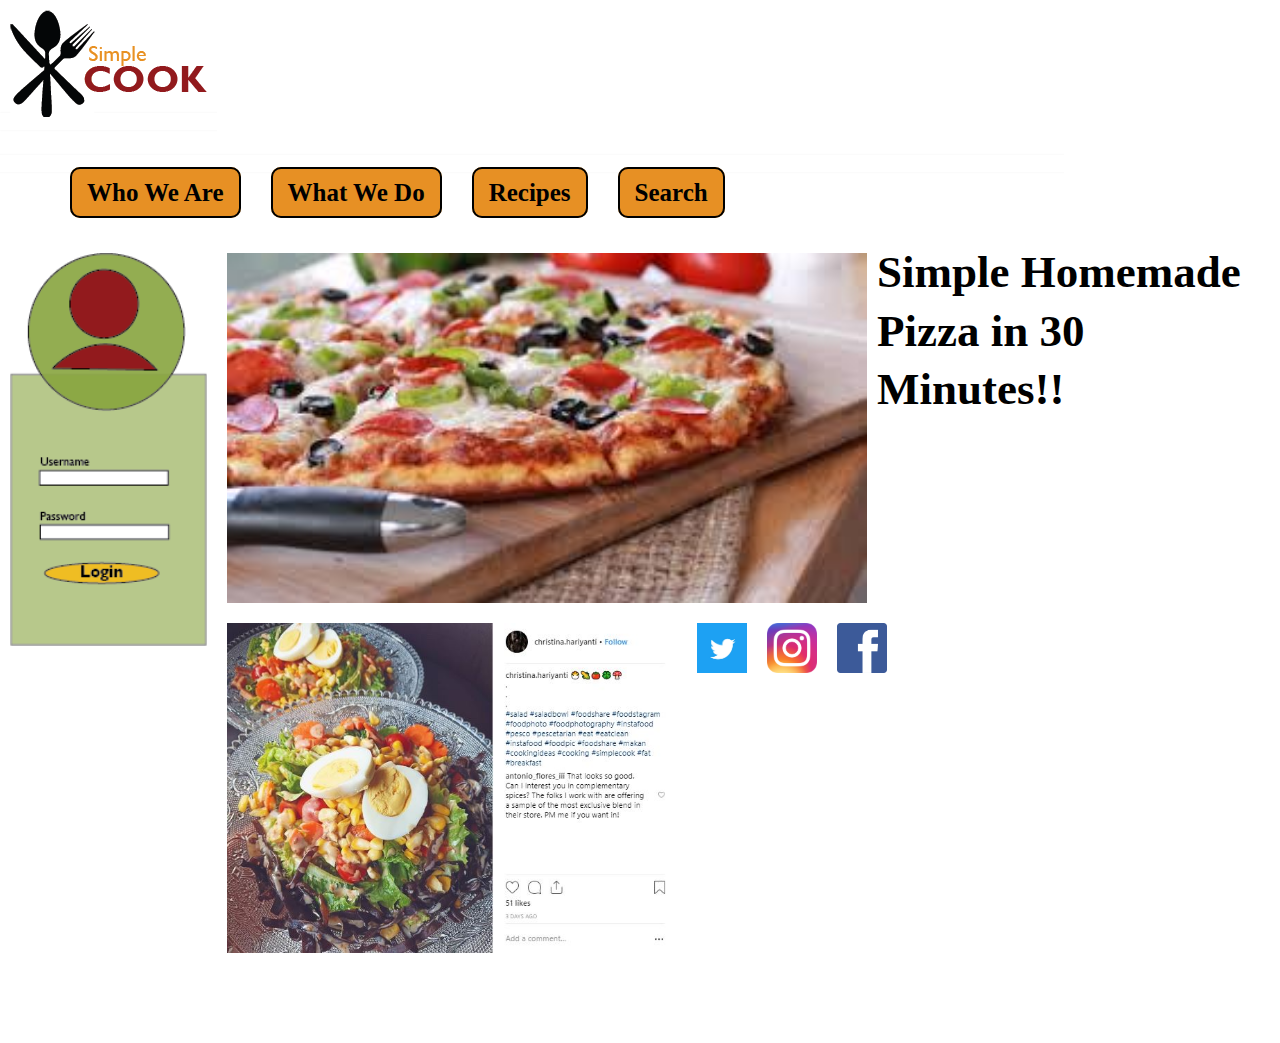
<file: index.html>
<!DOCTYPE html>
<html>
    
    <head>
        <meta charset="utf-8">
        <meta http-equiv="X-UA-Compatible" content="IE=edge">
        <title>Simple Cook Home</title>
        <meta name="description" content="Main Page">
        <link rel="stylesheet" href="main.css">
    </head>
    
    <body>
        <h1> 
            <a href="index.html">
                <img src ="Asset%201.png">

            </a>
            <ul>
                <li><a>Who We Are</a></li>
                <li><a>What We Do</a></li>
                <li><a href="recipes.html">Recipes</a></li>
                <li><a>Search</a></li>
            </ul>
        </h1>
        <div>
            <img src="Asset%202.png" width="197">
            <div id="header">
                <img src="download.jpg" width="600px" height="350"> 
                <h2 class="captionImage"> Simple Homemade Pizza in 30 Minutes!!</h2>
            </div>
        </div>
        
            <div id="UGC">
                <div>
                <img class="post" align="top" src="UGC.JPG">
            </div>
                <div id="socialmedia">
                <h2 class="socialMedia"> </h2>
                    <a href ="https://twitter.com/?lang=en">
                        <img class = "logo" src="twitter_logo.jpg" >
                    </a>
                    <a  href = "https://www.instagram.com/?hl=en">
                        <img class = "logo" src="instagram_logo.png">
                    </a>
                
                    <a  href = "https://www.facebook.com/">
                        <img class = "logo" src ="facebook_log.png">
                    </a>
                    </div>
            </div>
            
        
        <br>
        <h1>
            <div>
            </div>
        </h1>
    </body>

    
    
</html>
</file>
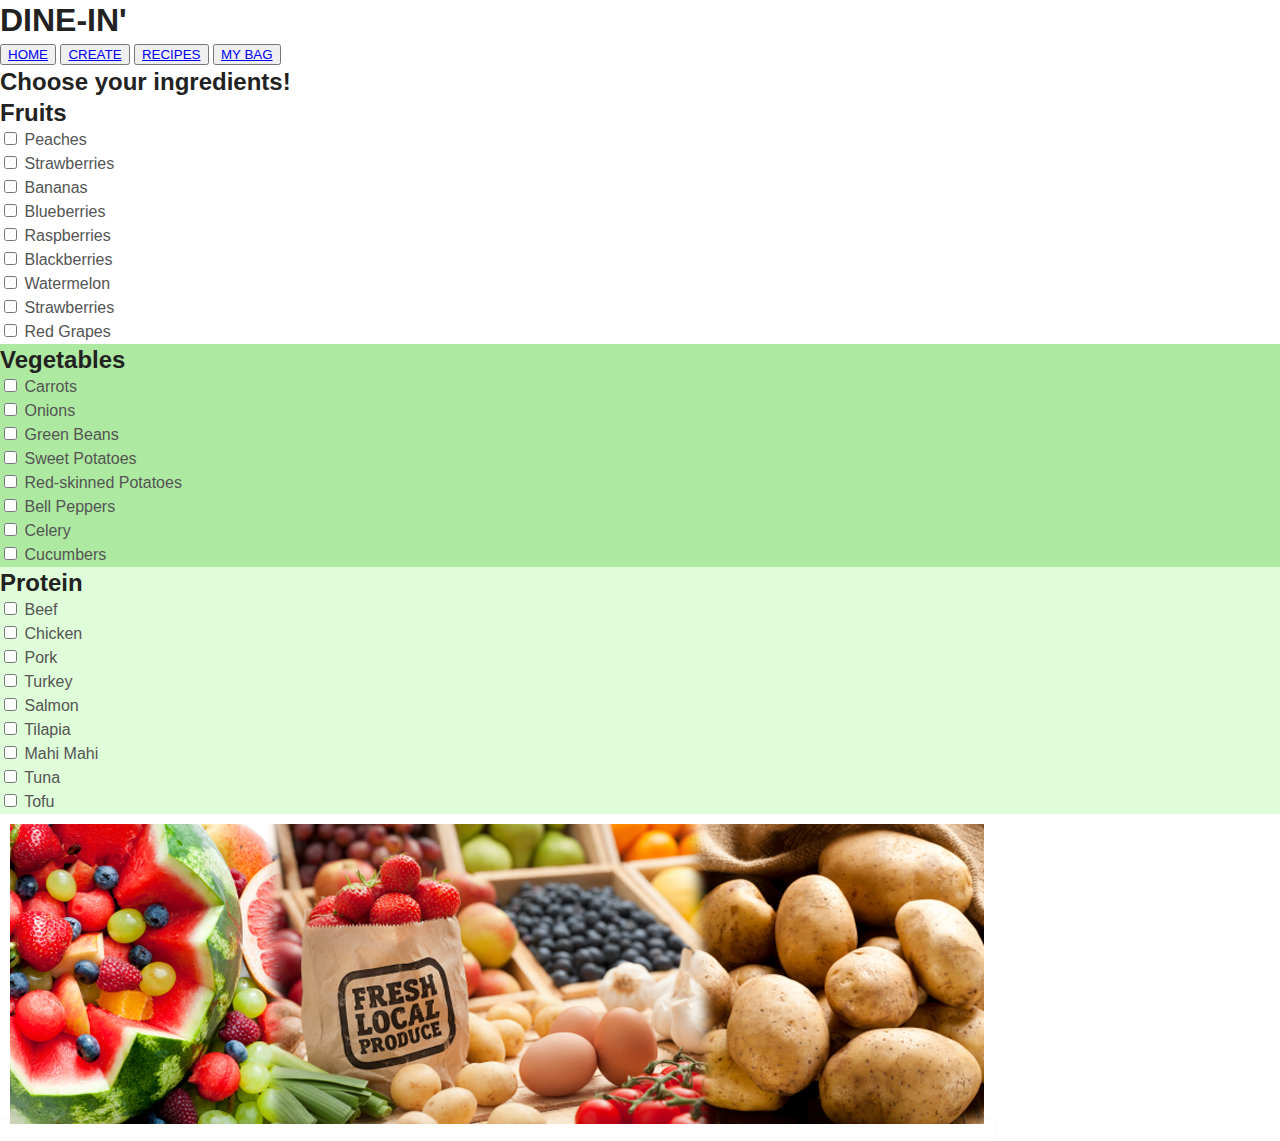
<file: CreateTab.html>
<!DOCTYPE html>
<html>

<head>
    <link href="https://fonts.googleapis.com/css?family=Lobster" rel="stylesheet">
    <link rel= "stylesheet" href= "main.css">
    <title> DINE-IN' </title>
    
    
</head>
<body>
    <header>
        <h1>DINE-IN'</h1>
        <div class="tab">
          <button class><a href="Project%201.html">HOME</a></button>
          <button class><a href="CreateTab.html">CREATE</a></button>
          <button class><a href="RecipesTab.html">RECIPES</a></button>
          <button class><a href="#">MY BAG</a></button>
        </div>
    </header>
    
    
<html>
<head>
<meta name="viewport" content="width=device-width, initial-scale=1">
<style>
* {
  box-sizing: border-box;
}

/* Create three equal columns that floats next to each other */
</style>
</head>
<body>
            <div>
                <h2 class="fancyText">Choose your ingredients!</h2>
            </div>
<div class="row">
  <div class="column" style="background-color:#23114;">
    <h2>Fruits</h2>
    <form>
        <input id="Peaches" type="checkbox">
        <label for="Peaches">Peaches</label>
        <br>
        <input id="Strawberries" type="checkbox">
        <label for="Strawberries">Strawberries</label>
        <br>
        <input id="Bananas" type="checkbox">
        <label for="Bananas">Bananas</label>
        <br>
        <input id="Blueberries" type="checkbox">
        <label for="Blueberries">Blueberries</label>
        <br>
        <input id="Raspberries" type="checkbox">
        <label for="Raspberries">Raspberries</label>
        <br>
        <input id="Blackberries" type="checkbox">
        <label for="Blackberries">Blackberries</label>
        <br>
        <input id="Watermelon" type="checkbox">
        <label for="Watermelon">Watermelon</label>
        <br>
        <input id="Green Grapes" type="checkbox">
        <label for="Green Grapes">Strawberries</label>
        <br>
        <input id="Red Grapes" type="checkbox">
        <label for="Red Grapes">Red Grapes</label>
        <br>
    </form>
  </div>
  <div class="column" style="background-color:#ade9a0;">
    <h2>Vegetables</h2>
    <form>
        <input id="Carrots" type="checkbox">
        <label for="Carrots">Carrots</label>
        <br>
        <input id="Onions" type="checkbox">
        <label for="Onions">Onions</label>
        <br>
        <input id="Green Beans" type="checkbox">
        <label for="Green Beans">Green Beans</label>
        <br>
        <input id="Sweet Potatoes" type="checkbox">
        <label for="Sweet Potatoes">Sweet Potatoes</label>
        <br>
        <input id="Red-skinned Potatoes" type="checkbox">
        <label for="Red-skinned Potatoes">Red-skinned Potatoes</label>
        <br>
        <input id="Bell Peppers" type="checkbox">
        <label for="Bell Peppers">Bell Peppers</label>
        <br>
        <input id="Celery" type="checkbox">
        <label for="Celery">Celery</label>
        <br>
        <input id="Cucumbers" type="checkbox">
        <label for="Cucumbers">Cucumbers</label>
        <br>
   </form>
  </div>
  <div class="column" style="background-color:#dffdd8;">
    <h2>Protein</h2>
    <form>
        <input id="Beef" type="checkbox">
        <label for="Beef">Beef</label>
        <br>
        <input id="Chicken" type="checkbox">
        <label for="Chicken">Chicken</label>
        <br>
        <input id="Pork" type="checkbox">
        <label for="Pork">Pork</label>
        <br>
        <input id="Turkey" type="checkbox">
        <label for="Turkey">Turkey</label>
        <br>
        <input id="Salmon" type="checkbox">
        <label for="Salmon">Salmon</label>
        <br>
        <input id="Tilapia" type="checkbox">
        <label for="Tilapia">Tilapia</label>
        <br>
        <input id="Mahi Mahi" type="checkbox">
        <label for="Mahi Mahi">Mahi Mahi</label>
        <br>
        <input id="Tuna" type="checkbox">
        <label for="Tuna">Tuna</label>
        <br>
        <input id="Tofu" type="checkbox">
        <label for="Tofu">Tofu</label>
        <br>
      </form>
  </div>
</div>

</body>
</html>
      <img src="img/banner.jpg">
    
</body>
</file>
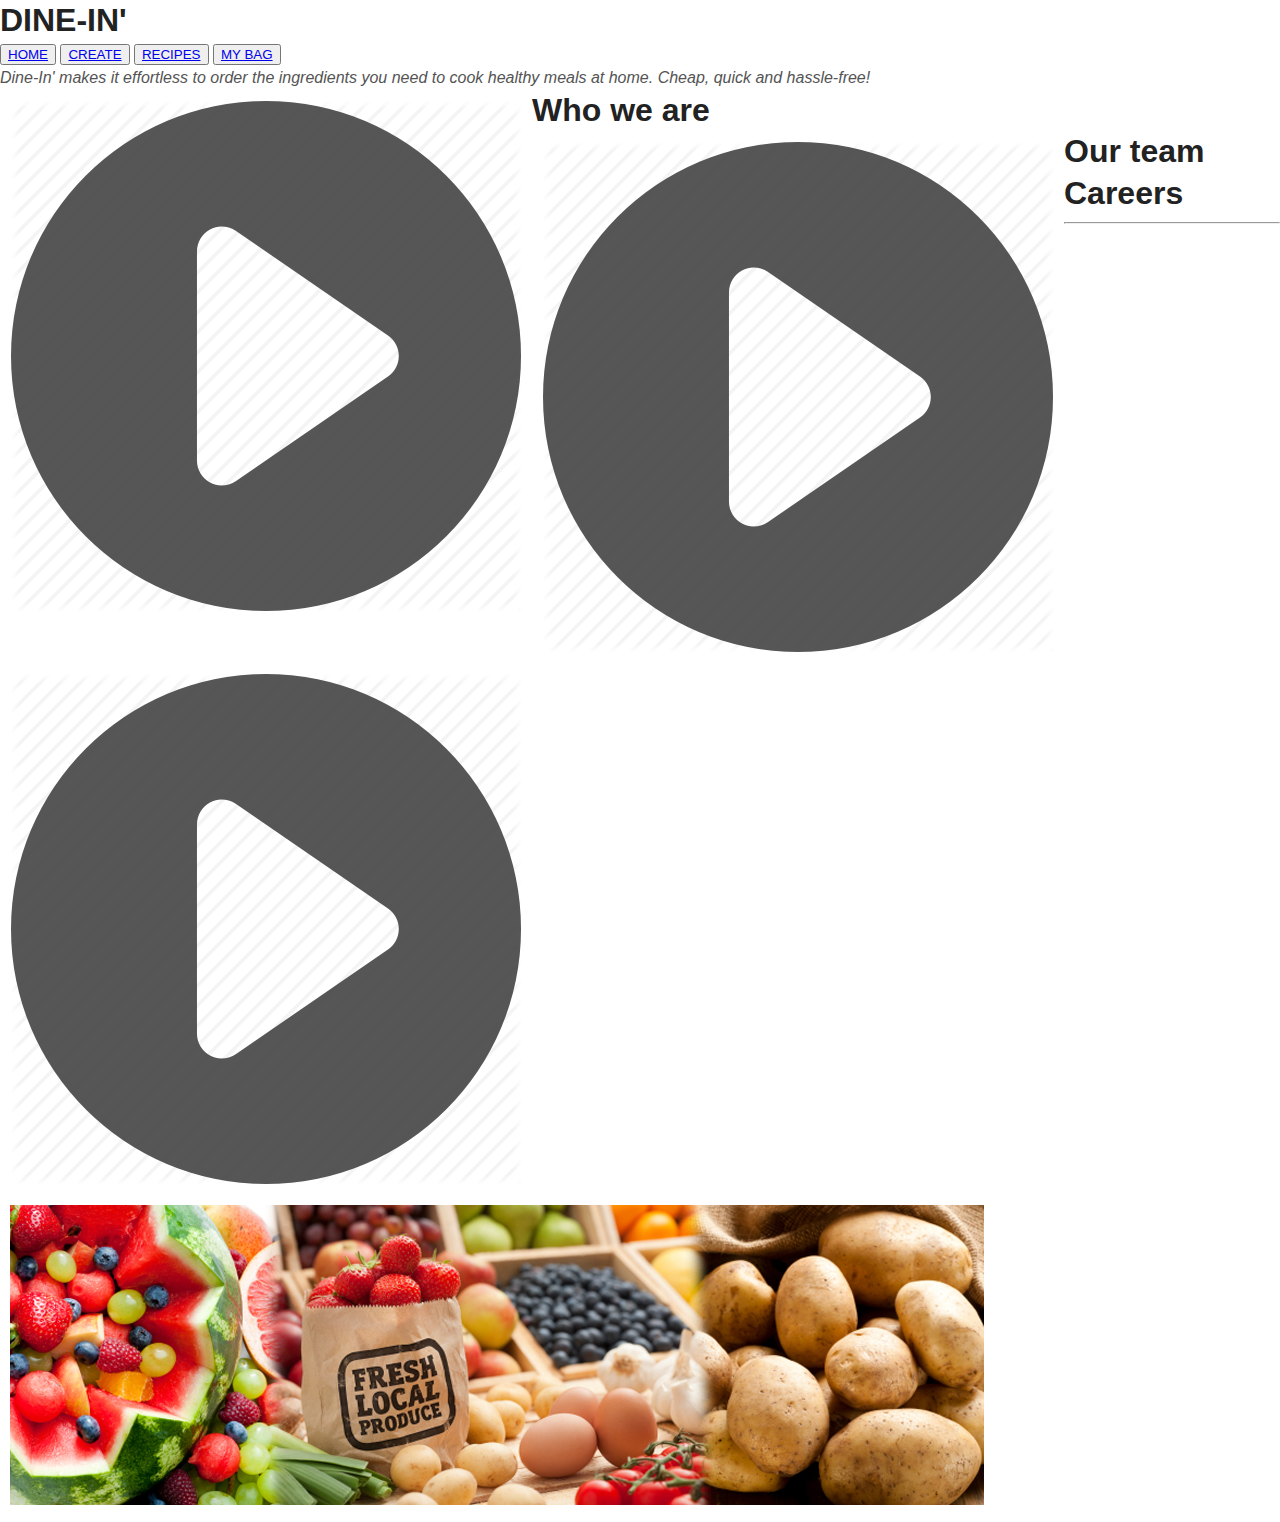
<file: Project 1.html>
<!DOCTYPE html>
<html>

<head>
    <link href="https://fonts.googleapis.com/css?family=Lobster" rel="stylesheet">
    <link rel= "stylesheet" href= "main.css">
    <title> DINE-IN' </title>
    
    
</head>
<body>
    <header>
        <h1>DINE-IN'</h1>

    <!-- Tab links -->
        <div class="tab">
          <button class><a href="Project%201.html">HOME</a></button>
          <button class><a href="CreateTab.html">CREATE</a></button>
          <button class><a href="RecipesTab.html">RECIPES</a></button>
          <button class><a href="#">MY BAG</a></button>
        </div>
        <div>
            <i>Dine-In' makes it effortless to order the ingredients you need to cook healthy meals at home. Cheap, quick and hassle-free!</i>
        </div>  
        <div class="videos">
            <div>
                <h1 class="fancyText">Who we are</h1>
                <img src="img/play-button-512.png">
            </div>
            <div>
                <h1 class="fancyText">Our team</h1>
                <img src="img/play-button-512.png">
            </div>
            <div>
                <h1 class="fancyText">Careers</h1>
                <img src="img/play-button-512.png">
            </div>
            <hr class= "clearFloat"/>
        </div>



        <img src="img/banner.jpg">

    </header>  

    
</body>
</file>
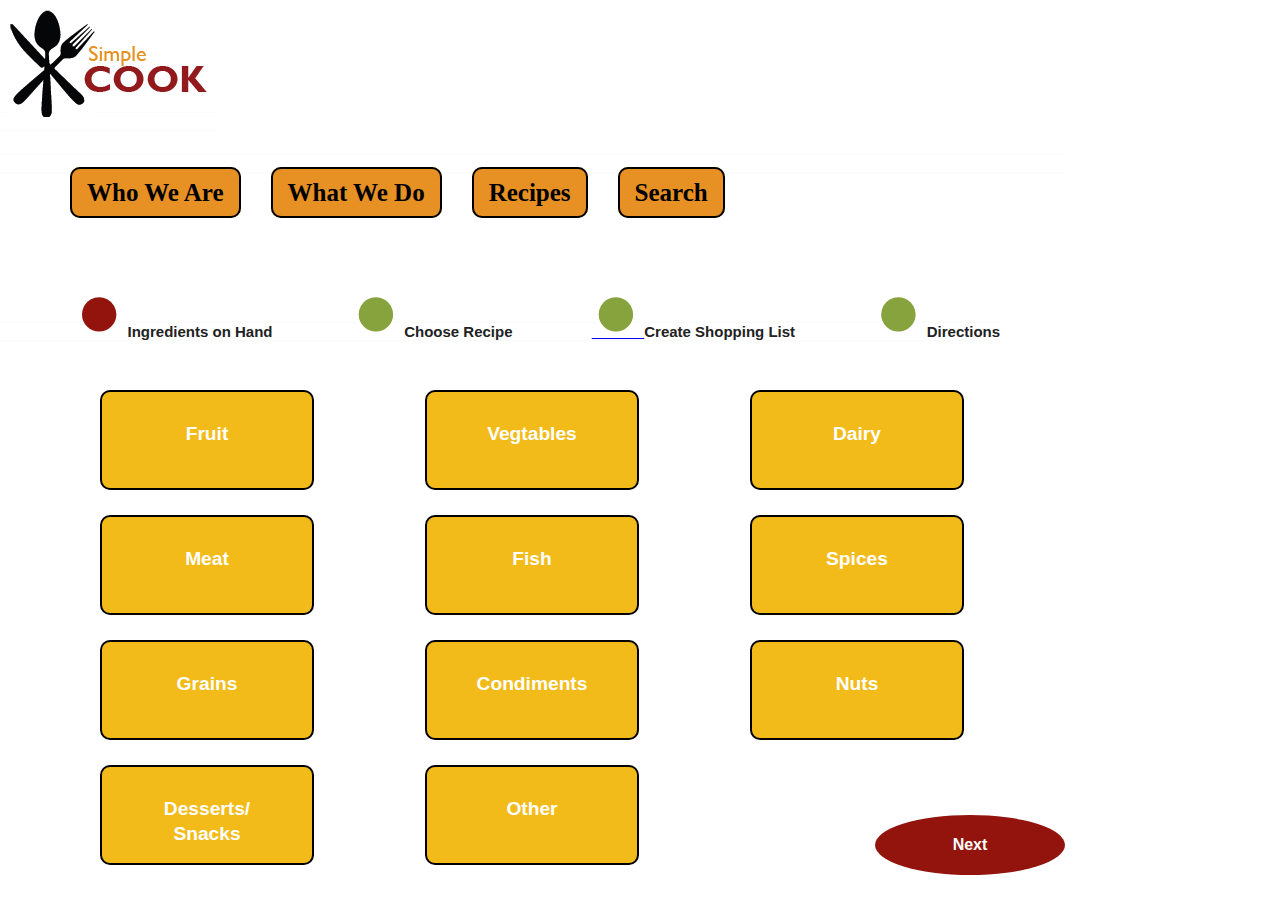
<file: recipes.html>
<!DOCTYPE html>
<html>
    
    <head>
        <meta charset="utf-8">
        <meta http-equiv="X-UA-Compatible" content="IE=edge">
        <title>Simple Cook Ingredients on Hand</title>
        <meta name="description" content="Main Page">
        <link rel="stylesheet" href="main.css">
    </head>
    
  <body>
        <h1> 
            <a href="index.html">
                <img src ="Asset%201.png">

            </a>
            <ul>
                <li><a>Who We Are</a></li>
                <li><a>What We Do</a></li>
                <li><a href="recipes.html">Recipes</a></li>
                <li><a>Search</a></li>
            </ul>
        </h1>
        
            <div id="circleStuff"> 
                <p>
                    <span class="circle2"></span>
                    Ingredients on Hand
                </p>
                <p>
                    <span class="circle"></span>
                    Choose Recipe
                </p>
                <p>
                     <a href = "taco_directions.html"><span class="circle"></span>
</a>
                    Create Shopping List
                </p>
                <p>
                    <span class="circle"></span>
                   Directions
                </p>
            </div>
            

        <h1>
            <div>
                <div align="center" class="wrapper aligned">
                    <div class="box item">Fruit</div>
                    <div class="box item">Vegtables</div>
                    <div class="box item">Dairy</div>
                    <div class="box item">Meat</div>
                    <div class="box item">Fish</div>
                    <div class="box item">Spices</div>
                    <div class="box item">Grains</div>
                    <div class="box item">Condiments</div>
                    <div class="box item">Nuts</div>
                    <div class="box item">Desserts/<br>Snacks</div>
                    <div class="box item">Other</div>
                    <div class="box2 item"> Next</div>
                </div>
            </div>
        </h1>
    </body>
</file>
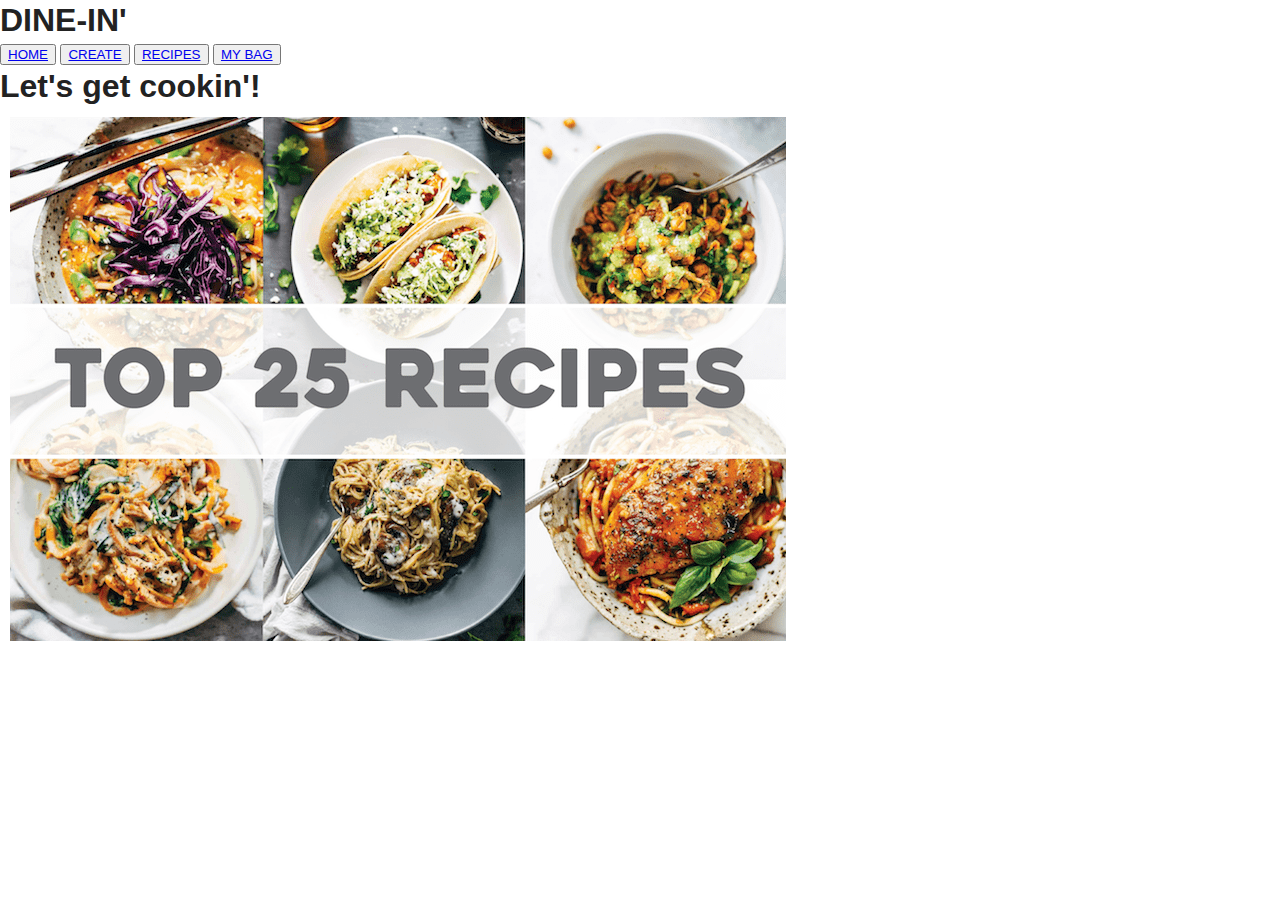
<file: RecipesTab.html>
<!DOCTYPE html>
<html>

<head>
    <link href="https://fonts.googleapis.com/css?family=Lobster" rel="stylesheet">
    <link rel= "stylesheet" href= "main.css">
    <title> DINE-IN' </title>
    
    
</head>
<body>
    <header>
        <h1>DINE-IN'</h1>
    

    <!-- Tab links -->
        <div class="tab">
          <button class><a href="Project%201.html">HOME</a></button>
          <button class><a href="CreateTab.html">CREATE</a></button>
          <button class><a href="RecipesTab.html">RECIPES</a></button>
          <button class><a href="#">MY BAG</a></button>
        </div>
        
            <div>
                <h1 class="fancyText">Let's get cookin'!</h1>
            </div>
       
        
            <div class="recipes">
                <div><a href= "https://pinchofyum.com/spicy-shrimp-avocado-salad-miso-dressing"><img src="img/recipes.png"></a>
                </div>
            </div>
        
        
       
        
    </header>  

    
</body>
</file>
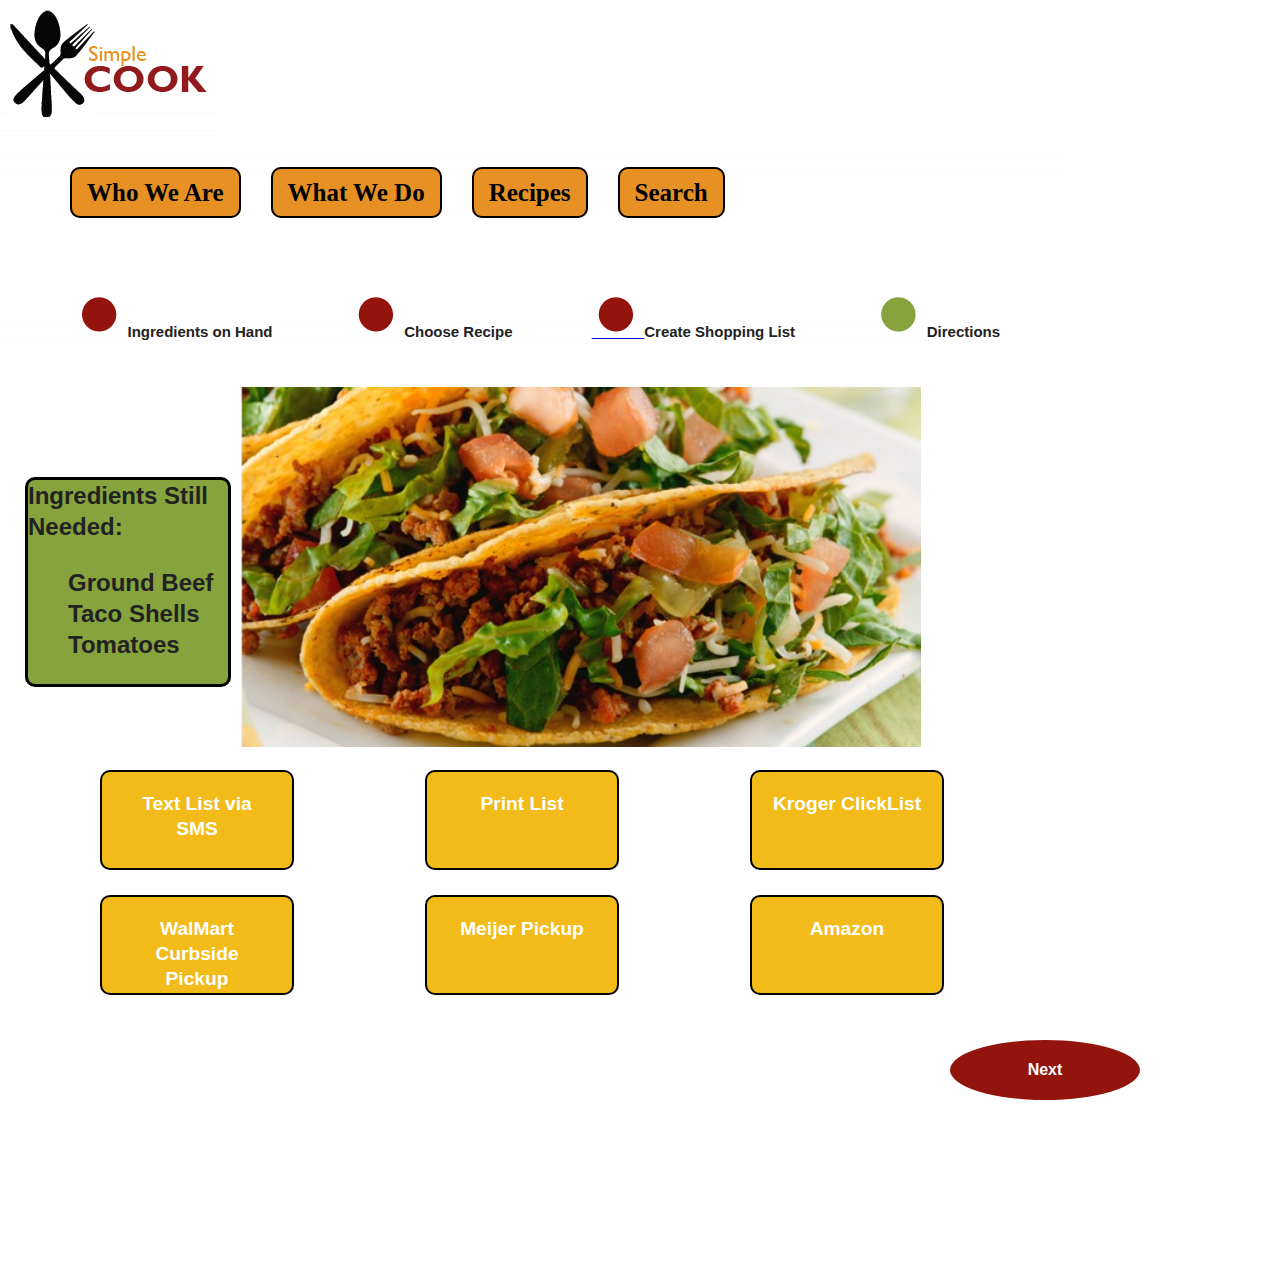
<file: taco_directions.html>
<!DOCTYPE html>
<html>
    
    <head>
        <meta charset="utf-8">
        <meta http-equiv="X-UA-Compatible" content="IE=edge">
        <title>Simple Cook Shopping List</title>
        <meta name="description" content="Main Page">
        <link rel="stylesheet" href="main.css">
    </head>
    
  <body>
        <h1> 
            <a href="index.html">
                <img src ="Asset%201.png">

            </a>
            <ul>
                <li><a>Who We Are</a></li>
                <li><a>What We Do</a></li>
                <li><a href="recipes.html">Recipes</a></li>
                <li><a>Search</a></li>
            </ul>
        </h1>
        
           <div id="circleStuff"> 
                <p>
                    <span class="circle2"></span>
                    Ingredients on Hand
                </p>
                <p>
                    <span class="circle2"></span>
                    Choose Recipe
                </p>
                <p>
                     <a href = "taco_directions.html"><span class="circle2"></span>
</a>
                    Create Shopping List
                </p>
                <p>
                    <span class="circle"></span>
                   Directions
                </p>
            </div>

      <h2>
            <div id="shoplist">
                <div class="box3 item">Ingredients Still Needed:
                <ul>
                    <li>Ground Beef</li>
                <li>Taco Shells</li>
                <li>Tomatoes</li>
                    </ul>
                </div>
                    </div>
                <div id="taco">  
      <img src="Homemade-Taco-Seasoning.jpg">
          </div>
          
        </h2>
         <h1>
            <div>
                <div align="center" class="wrapper aligned">
                    <div class="box4 item">Text List via SMS</div>
                    <div class="box4 item">Print List</div>
                    <div class="box4 item">Kroger ClickList</div>
                    <div class="box4 item">WalMart Curbside Pickup</div>
                    <div class="box4 item">Meijer Pickup</div>
                    <div class="box4 item">Amazon</div>
                    <div class="box5 item"> Next</div>
                </div>
            </div>
        </h1>
            
        </h1>
</file>
<file: main.css>
body {
    background: #fff;
    box-shadow: 0 0 2px rgba(0, 0, 0, 0.06);
    color: #545454;
    font-family: "Helvetica Neue", Helvetica, Arial, sans-serif;
    font-size: 16px;
    line-height: 1.5;
    margin: 0 auto;
    max-width: 800px;
    display: inline;
}


br {
    clear 
}


h1, h2, h3, h4, h5, h6 {
    color: #222;
    font-weight: 600;
    line-height: 1.3;
    display: inline;
    text-overflow: clip;
}

#circleStuff {
    color: #222;
    font-weight: 600;
    line-height: 1.3;
    display: inline;
    text-overflow: clip;
    font-size: 15px;
    width: 100%;
}

#circleStuff p {
    display: inline-block;
    margin-left: 75px;
}
img {
    display: inline;
    margin: 10px;
}

ul{
    list-style-type: none;
    display: inline-block;
    vertical-align: top;
    width: 80%;
}

li {
    float: left;
}

li a {
    display: inline;
    color: black;
    padding: 10px 15px;
    text-decoration: none;
    background-color: #E79024;
    font-family: "Gill Sans", "Gill Sans MT";
    font-size: 25px;
    margin-left: 30px;
    border: 2px solid black;
    border-radius: 10px;
}

li a:hover {
    background-color: #92140C;
}

#header {
    width: 100%;
    display: block;
}

#header img {
    width: 50%;
    display: inline-block;
}

#header h2 {
    width: 20%;
    display: inline;
    color: black;
    text-decoration: none;
    font-family: "Gill Sans", "Gill Sans MT";
    font-size: 45px;
}


div img{
    float: left
}

div img.logo{
    display: inline;
    width: 50px;
    height: 50px;
}

div img.post {
    width: 450px;
}
#UGC{
    width: 100%;
    height: 600px;
}

#socialmedia {
    display:inline;
}

div h2.socialMedia {
    color: black;
    text-align: left;
    text-decoration: none;
    font-family: "Gill Sans", "Gill Sans MT";
    font-size: 24px;
    margin: 0px 20px 0px 20px;

}
div h2.socialMedia a:hover{background-color: silver;
}

.grid-container {
    display: grid;
    grid-template-columns: auto auto auto;
    background-color: #92140C;
    display: inline;
}

.grid-item {
    background-color: rgba(255, 255, 255, 0.8);
    border: 1px solid rgba(0, 0, 0, 0.8);
    padding: 20px;
    font-size: 30px;
    text-align: center;
    justify-content: space-around;
    display: inline;
}

html {
  box-sizing: border-box;
}

.wrapper {
    margin: 0px 0px 20px 100px;
    width: 800px;
    height: 500px;
    display: grid;
    grid-template-columns: repeat(3, 150px);
    grid-template-rows: repeat(4, 100px);
    align-content: space-around;
    justify-content: space-between;
    text-align: center;
    
}

.box {
    background-color: #F3BB19;
    color: #fff;
    text-align: center;
    padding: 30px;
    font-size: 60%;
    font;
    text-align: center;
    diplay: inline;
    border: solid black 2px;
    border-radius: 10px;
    width: 150px;
}

.box2 {
    background-color: #92140C;
    color: #fff;
    border-radius: 85%;
    padding: 20px;
    font-size: 50%;
    font;
    width: 150px;
    height: 20px;
    margin-left: 125px;
    margin-top: 50px;
}
.box3{
    background-color: #86A33D;
    float: left;
    display:inline;
    width: 200px;
    margin-left: 25px;
    margin-top: 100px;
    border-radius: 10px;
    border: solid black;
}
.box4{
    background-color: #F3BB19;
    color: #fff;
    text-align: center;
    padding: 20px;
    font-size: 60%;
    font;
    text-align: center;
    diplay: inline;
    border: solid black 2px;
    border-radius: 10px;
    width: 150px;
}

.box5{ 
     background-color: #92140C;
    color: #fff;
    border-radius: 85%;
    padding: 20px;
    font-size: 50%;
    font;
    width: 150px;
    height: 20px;
    margin-left: 850px;
    margin-top: 20px;
}
#taco{
    display: inline;
    margin-left: auto;
    margin-right: auto;
}
#shoplist{
    
}
.circle:before {
    content: ' \25CF';
    font-size: 80px;
    color: #86A33D;
    border-color: black;
    display: inline;
}

.circle2:before {
    content: ' \25CF';
    font-size: 80px;
    color: #92140C;
    border-color: black;
    display: inline;
}
</file>
